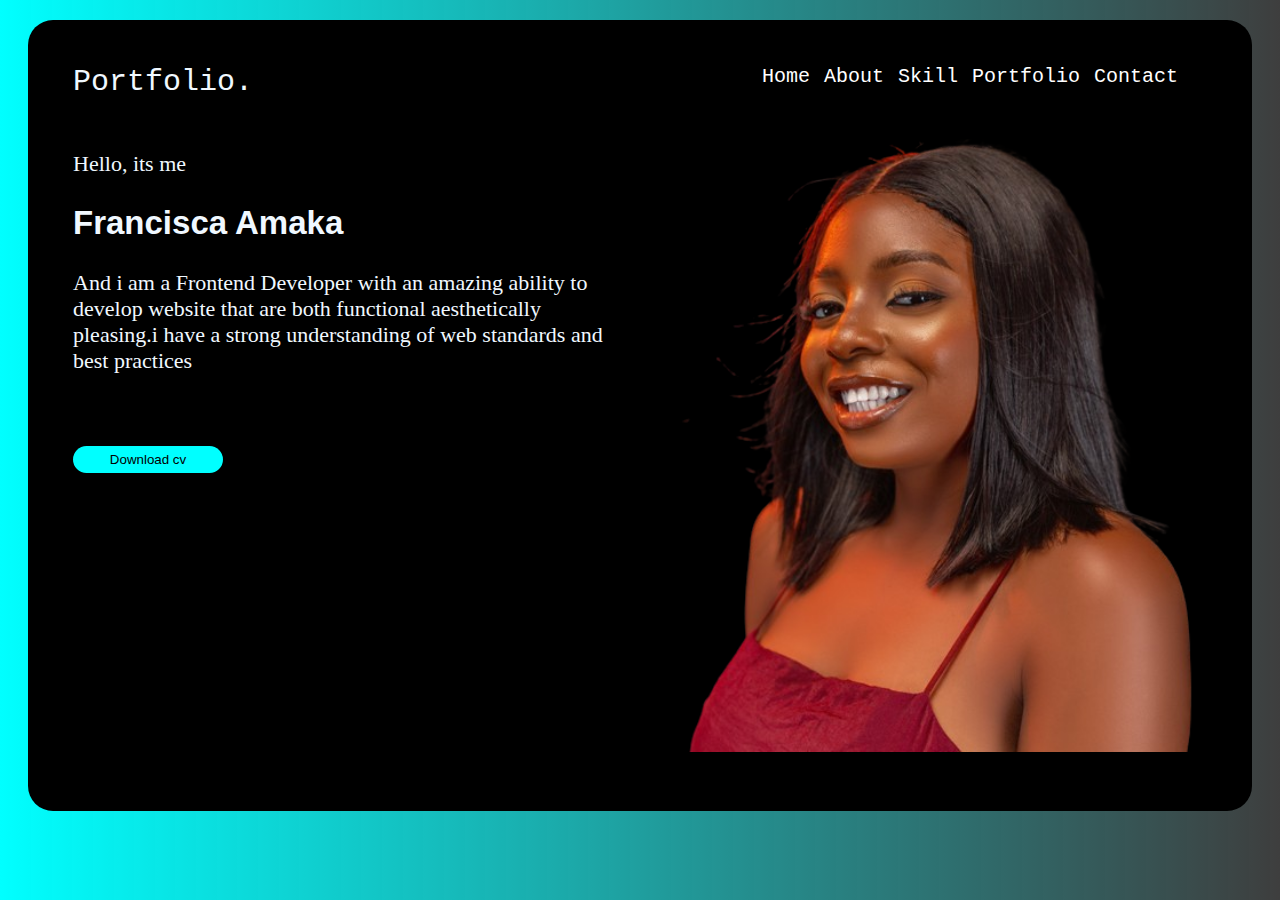
<file: index.html>
<!DOCTYPE html>
<html lang="en">
<head>
    <meta charset="UTF-8">
    <meta name="viewport" content="width=device-width, initial-scale=1.0">
    <title>My Portfolio</title>
    <link rel="stylesheet" href="style.css">
    <link rel="stylesheet" href="https://cdnjs.cloudflare.com/ajax/libs/font-awesome/6.5.2/css/all.min.css" integrity="sha512-SnH5WK+bZxgPHs44uWIX+LLJAJ9/2PkPKZ5QiAj6Ta86w+fsb2TkcmfRyVX3pBnMFcV7oQPJkl9QevSCWr3W6A==" crossorigin="anonymous" referrerpolicy="no-referrer" />
</head>
<body>
    <div class="main">
        <!--my nav bar  -->
    <nav class="row">
       <div class="col-7 portfolio">Portfolio.</div>
       <div class="col-5 navlink">
            <a href="index.html">Home</a>
            <a href="about.html">About</a>
            <a href="">Skill</a>
            <a href="">Portfolio</a>
            <a href="">Contact</a>
        </div>
    </nav>
    <!-- ending of my nav bar -->
       
   
     <div class="row">
        <div class="col-6 amaka">
            <p>Hello, its me</p>
            <h2 style="font-family: 'Lucida Sans', 'Lucida Sans Regular', 'Lucida Grande', 'Lucida Sans Unicode', Geneva, Verdana, sans-serif;">Francisca Amaka</h2>
            <p>And i am a Frontend Developer with an amazing ability to develop website that are both functional aesthetically pleasing.i have a strong understanding of web standards and best practices</p>
            <i class="fa-brands fa-facebook fa-beat"></i>
            <i class="fa-brands fa-whatsapp fa-beat"></i>
            <i class="fa-brands fa-instagram fa-beat"></i>
            <i class="fa-brands fa-linkedin fa-beat"></i>
                <p></p>
            <button>Download cv</button>
        </div>
        <div class="col-6">
            <div class="imgbg">
                <img src="amaka-removebg-preview.png" alt="" width="100%" height="100%">
            </div>
            
        </div>
    
         

    </div>

</body>
</html>
</file>
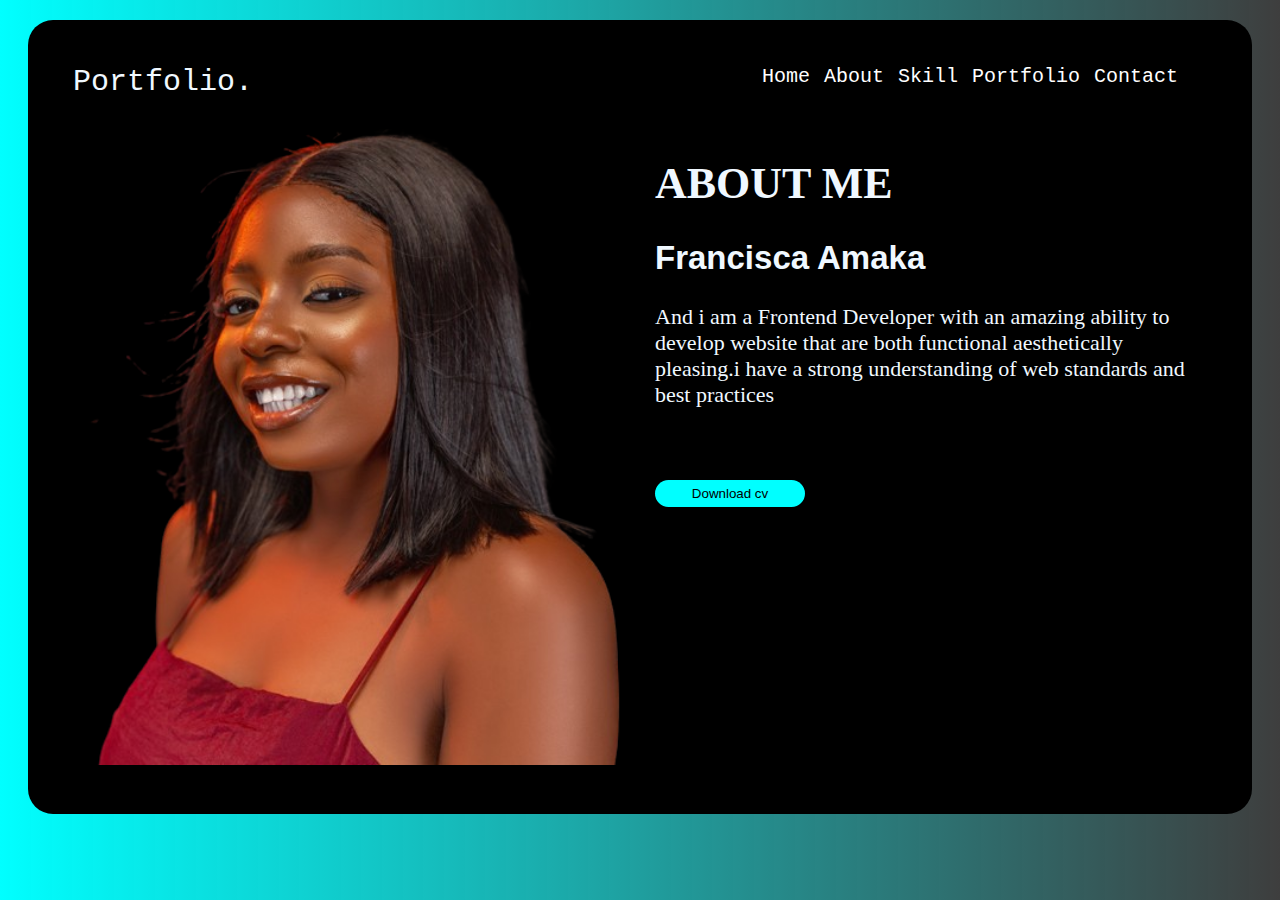
<file: about.html>
<!DOCTYPE html>
<html lang="en">
<head>
    <meta charset="UTF-8">
    <meta name="viewport" content="width=device-width, initial-scale=1.0">
    <title>About</title>
    <link rel="stylesheet" href="style.css">
    <link rel="stylesheet" href="https://cdnjs.cloudflare.com/ajax/libs/font-awesome/6.5.2/css/all.min.css" integrity="sha512-SnH5WK+bZxgPHs44uWIX+LLJAJ9/2PkPKZ5QiAj6Ta86w+fsb2TkcmfRyVX3pBnMFcV7oQPJkl9QevSCWr3W6A==" crossorigin="anonymous" referrerpolicy="no-referrer" />
</head>
<body>
    <div class="main">
        <!--my nav bar  -->
    <nav class="row">
       <div class="col-7 portfolio">Portfolio.</div>
       <div class="col-5 navlink">
            <a href="index.html">Home</a>
            <a href="about.html">About</a>
            <a href="">Skill</a>
            <a href="">Portfolio</a>
            <a href="">Contact</a>
        </div>
    </nav>
    <!-- ending of my nav bar -->
       
   
     <div class="row">
        <div class="col-6">
            <img src="amaka-removebg-preview.png" alt="" width="100%" height="100%">
        </div>
    
        <div class="col-6 amaka">
            <h1>ABOUT ME</h1>
            <h2 style="font-family: 'Lucida Sans', 'Lucida Sans Regular', 'Lucida Grande', 'Lucida Sans Unicode', Geneva, Verdana, sans-serif;">Francisca Amaka</h2>
            <p>And i am a Frontend Developer with an amazing ability to develop website that are both functional aesthetically pleasing.i have a strong understanding of web standards and best practices</p>
            <i class="fa-brands fa-facebook"></i>
            <i class="fa-brands fa-whatsapp"></i>
            <i class="fa-brands fa-instagram"></i>
            <i class="fa-brands fa-linkedin"></i>
                <p></p>
            <button>Download cv</button>
        </div>
        
         

    </div>

</body>
</html>
</file>
<file: style.css>
/* CSS RESPONSIVENES */
*{
    box-sizing: border-box;
}

.col-1 {width: 8.33%;}
.col-2 {width: 16.66%;}
.col-3 {width: 25%;}
.col-4 {width: 33.33%;}
.col-5 {width: 41.66%;}
.col-6 {width: 50%;}
.col-7 {width: 58.33%;}
.col-8 {width: 66.66%;}
.col-9 {width: 75%;}
.col-10 {width: 83.33%;}
.col-11 {width: 91.66%;}
.col-12 {width: 100%;}

[class*="col-"]{
    float: left;
    padding: 15px;
}
.row::after{
    content: "" ;
    clear: both;
    display: table;
}
@media only screen and (max-width:768px){
    [class*="col-"]{
        width: 100%;
    }
    .portfolio{
        text-align: center;
    }
    .navlink a{
        display: block;
        font-size: 30px;
    }
    .amaka{
        font-size: -16px;
    }
}

/* CSS RESPONSIVENESS ENDS */

body{
background-image: linear-gradient(90deg,aqua,rgba(0, 0, 0, 0.756));
}
.portfolio{
    font-size: 30px;
    font-family: 'Courier New', Courier, monospace;
}
.main{
    background-color: black;
    margin: 20px;
    padding: 30px;
    border-radius: 25px;
    color: aliceblue;
}
.navlink a{
    font-family: 'Courier New', Courier, monospace;
    text-decoration: none;
    color: white;
    padding-left: 10px;
    font-size: 20px;
}
.navlink a:hover{
    color: crimson;
}
.amaka{
    font-size: 22px;
    /* padding-top: 10%; */
}

button{
    border: none;
    width: 150px;
    padding: 6px;
    background-color: aqua;
    border-radius: 20px;
}

button:hover{
    box-shadow: 3px 3px 3px aquamarine;
    border: 2px solid aquamarine;
    background-color: black;
    color: aquamarine;
}

i{
    color: aqua;
    padding: 7px;
}
.imgbg{
    /* background-color: aqua; */
    padding: 10px;
    border-radius: 50px;
}
</file>
